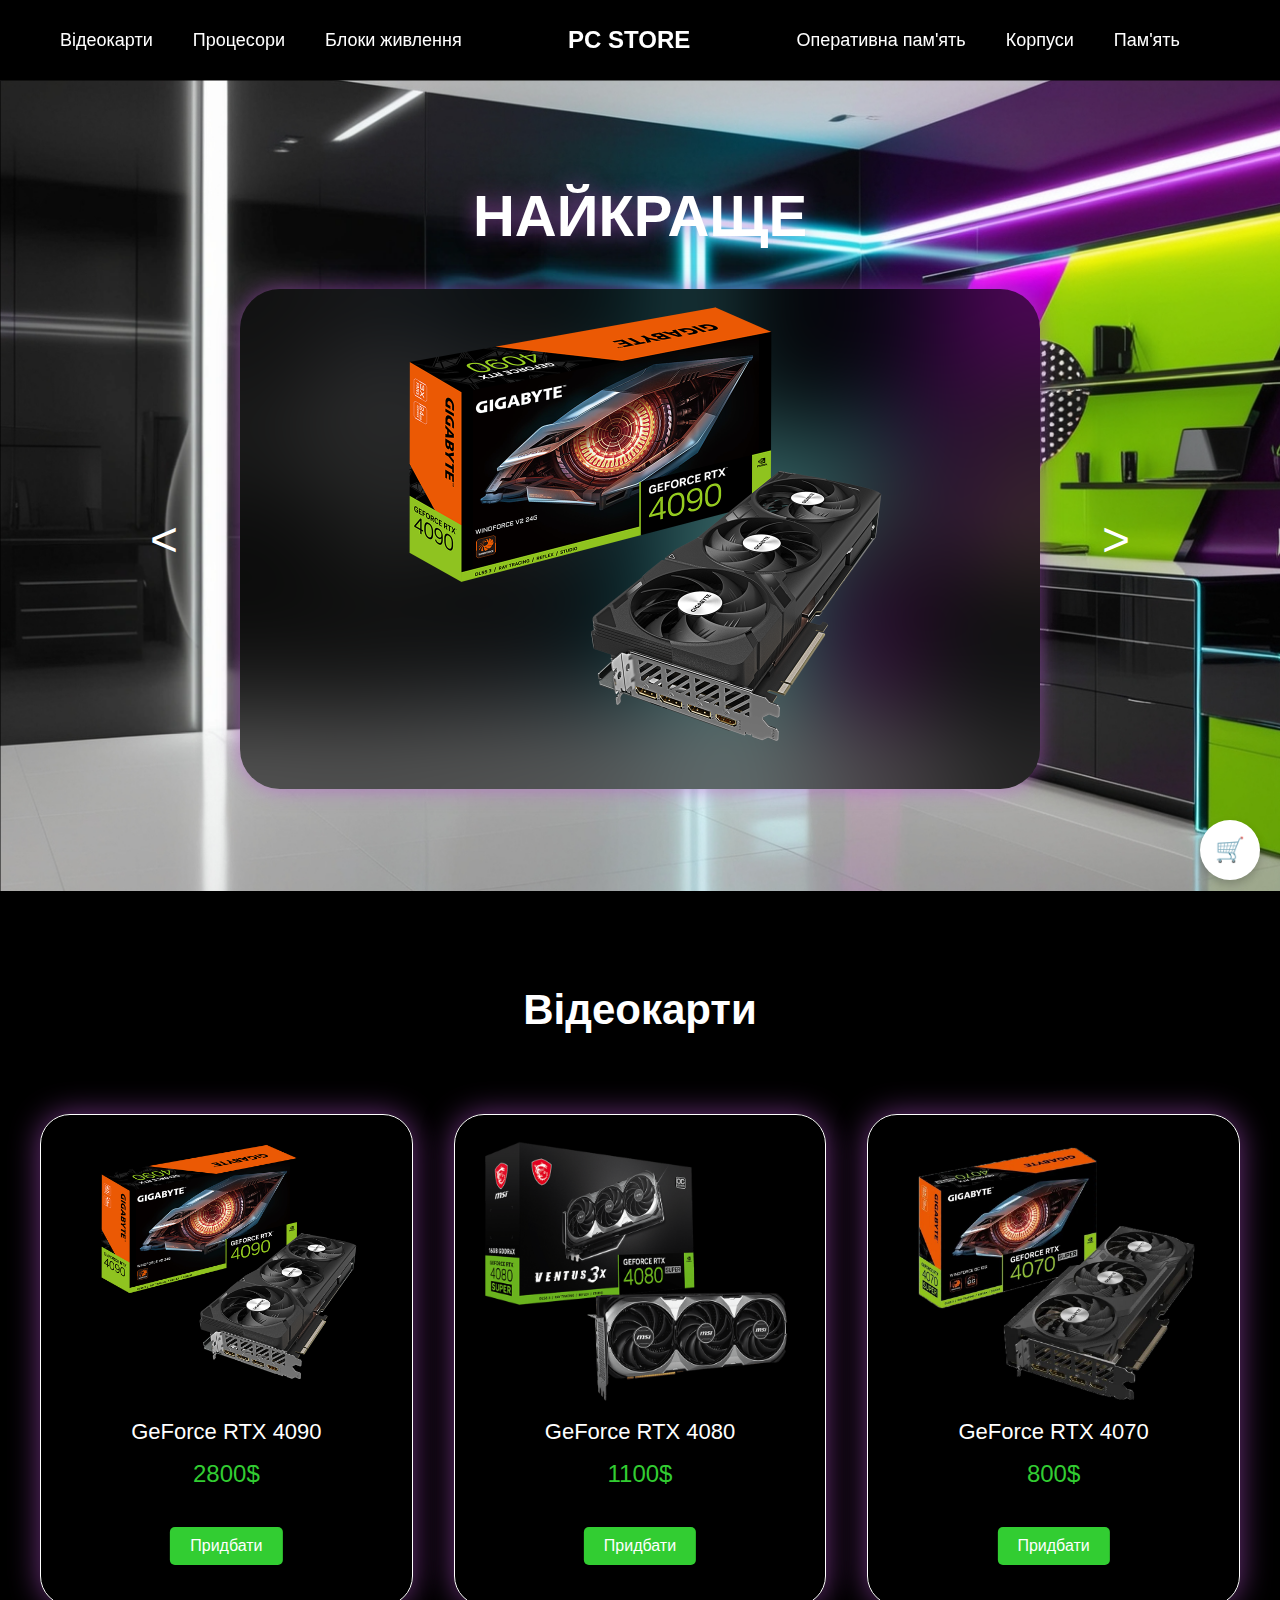
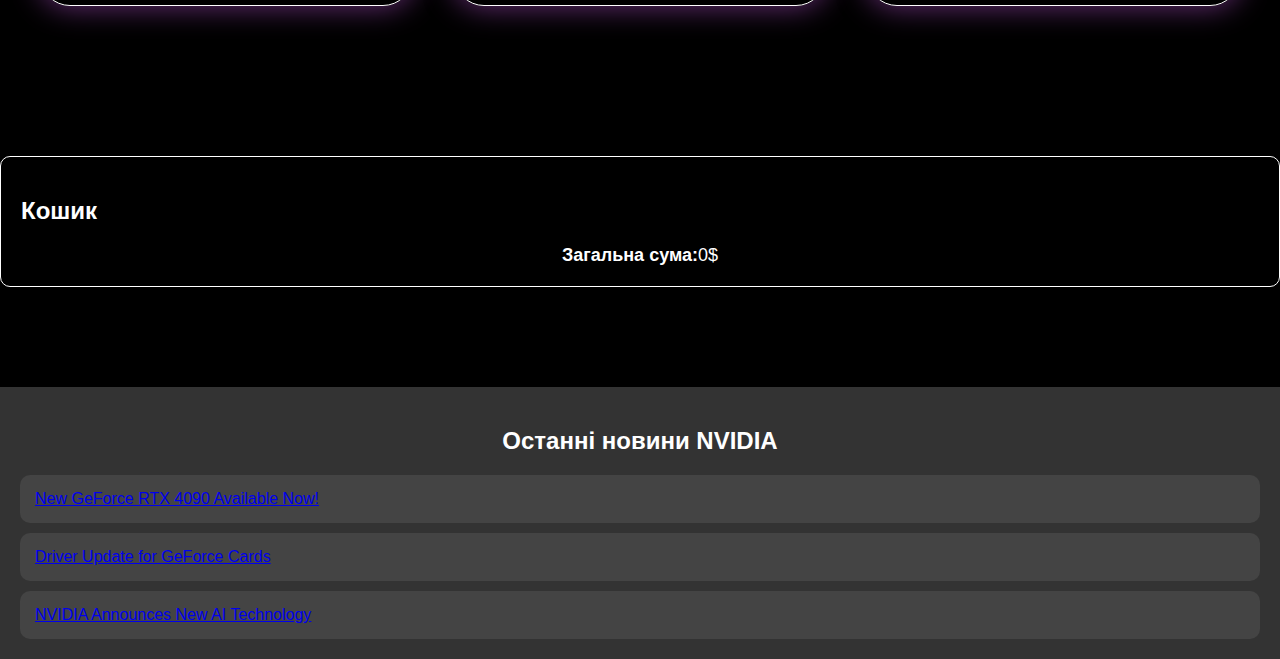
<file: IDZ/index.html>
<!DOCTYPE html>
<html lang="uk">
<head>
    <meta charset="UTF-8">
    <meta name="viewport" content="width=device-width, initial-scale=1.0">
    <title>PC STORE</title>
    <link rel="stylesheet" href="shop.css">
    <script src="database.js" defer></script>
    <script src="shop.js" defer></script>
</head>
<body>

    <div class="navbar">
        <a href="#videocards" style="padding-left: 40px">Відеокарти</a>
        <a href="#processors">Процесори</a>
        <a href="#psu">Блоки живлення</a>
        <span class="logo">PC STORE</span>
        <a href="#ram">Оперативна пам'ять</a>
        <a href="#cases">Корпуси</a>
        <a href="#memory">Пам'ять</a>
    </div>

    <div class="hero-section">
        <div class="title">НАЙКРАЩЕ</div>
        <div class="carousel-container">
            <div class="carousel">
                <img src="images/rtx4090.png" alt="Slide 1" class="slide active">
                <img src="images/i9_14900kf.png" alt="Slide 2" class="slide">
                <img src="images/asus_rog_strix_1000g.png" alt="Slide 3" class="slide">
                <img src="images/kingston_ddr5_64gb_2x32gb_6000mhz.png" alt="Slide 4" class="slide">
                <img src="images/JONSBO_MOD_3_mini_White.png" alt="Slide 5" class="slide">
                <img src="images/kingston_fury_renegade_3d_nand_tlc_1tb.png" alt="Slide 6" class="slide">
            </div>
            <span class="arrow left">&lt;</span>
            <span class="arrow right">&gt;</span>
        </div>
    </div>

    <div id="tabs">
        <div id="videocards" class="tab-content">
            <h2>Відеокарти</h2>
            <div class="product-grid" data-category="videocards"></div>
        </div>

        <div id="processors" class="tab-content" style="display: none;">
            <h2>Процесори</h2>
            <div class="product-grid" data-category="processors"></div>
        </div>

        <div id="psu" class="tab-content" style="display: none;">
            <h2>Блоки живлення</h2>
            <div class="product-grid" data-category="psu"></div>
        </div>

        <div id="ram" class="tab-content" style="display: none;">
            <h2>Оперативна пам'ять</h2>
            <div class="product-grid" data-category="ram"></div>
        </div>

        <div id="cases" class="tab-content" style="display: none;">
            <h2>Корпуси</h2>
            <div class="product-grid" data-category="cases"></div>
        </div>

        <div id="memory" class="tab-content" style="display: none;">
            <h2>Пам'ять</h2>
            <div class="product-grid" data-category="memory"></div>
        </div>
    </div>

    <div id="cart" class="cart-section">
        <h2>Кошик</h2>
        <div id="cart-items"></div>
        <div class="cart-total">
            <strong>Загальна сума:</strong> <span id="cart-total">0</span>$
        </div>
    </div>

    <div id="news-section">
        <h2>Останні новини NVIDIA</h2>
        <div id="news-feed"></div>
    </div>

    <button id="floating-cart-btn">
        🛒 <span id="cart-count"></span>
    </button>

</body>
</html>
</file>
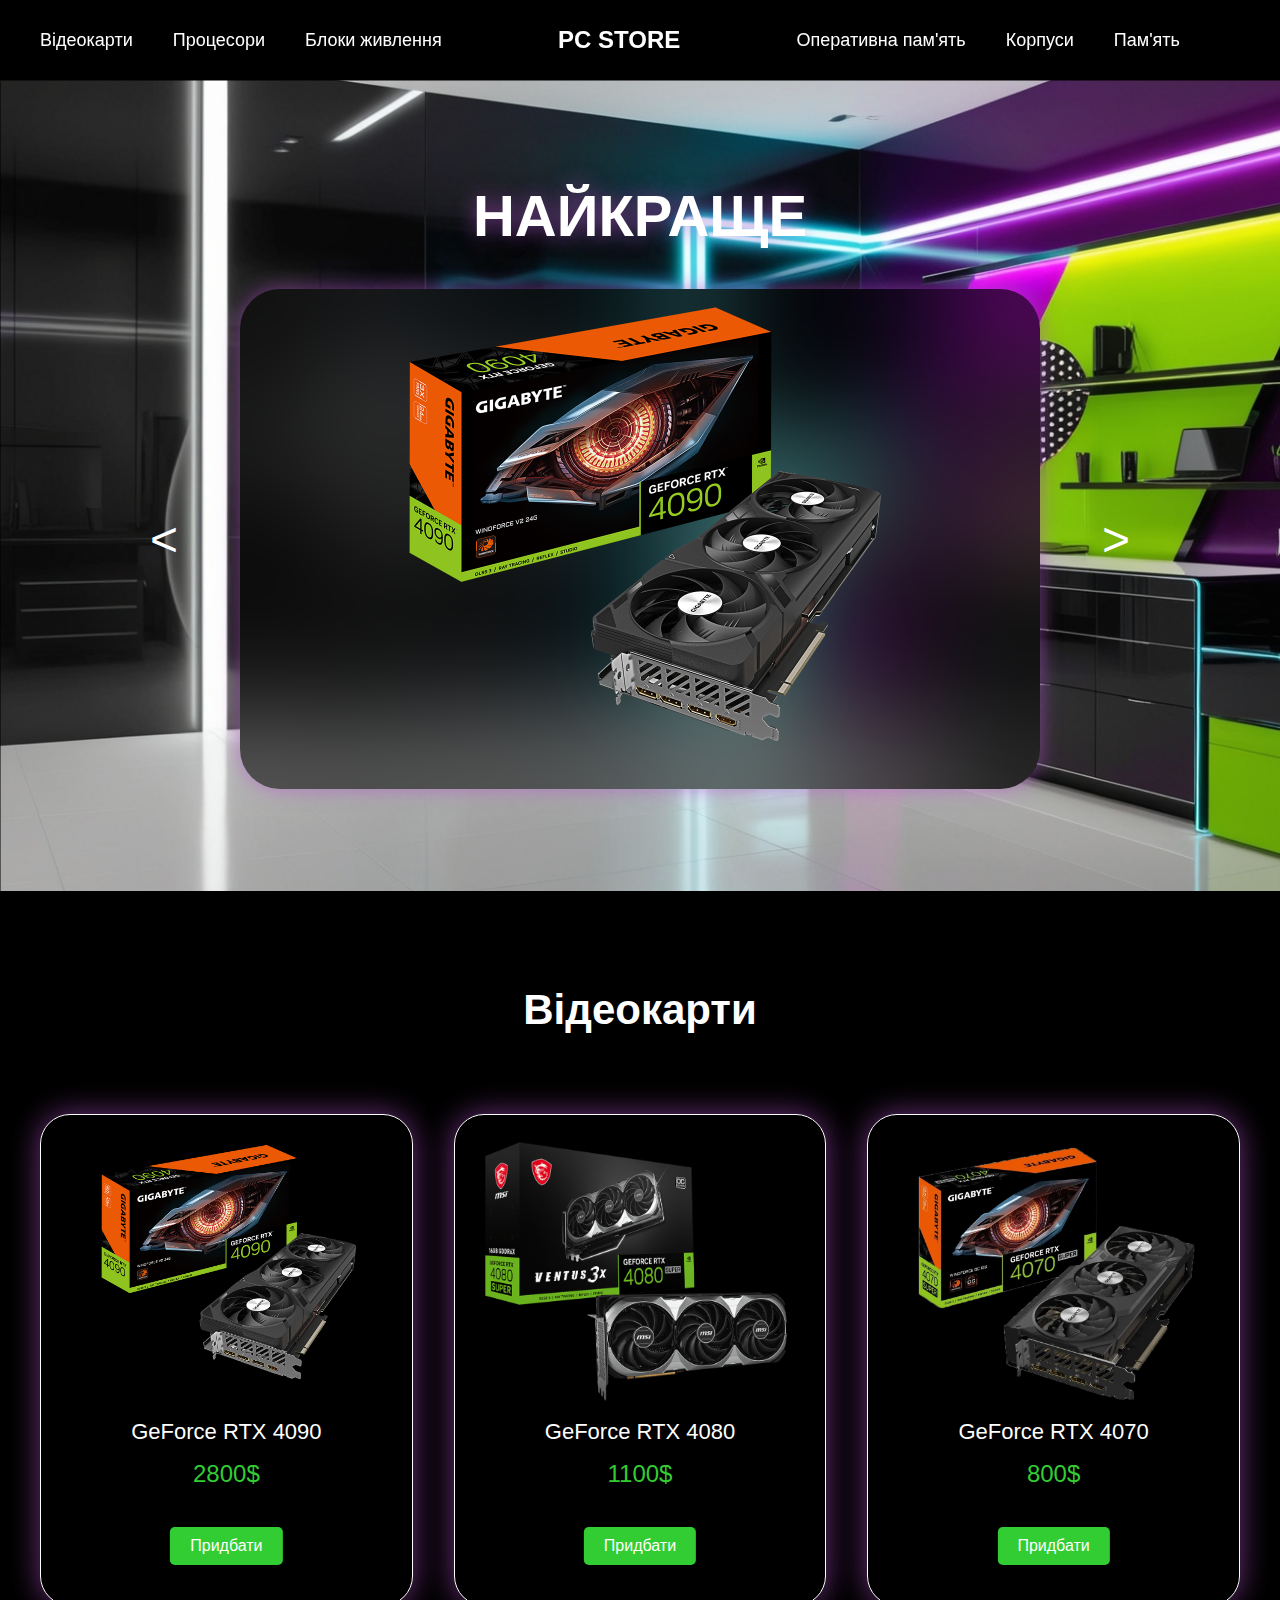
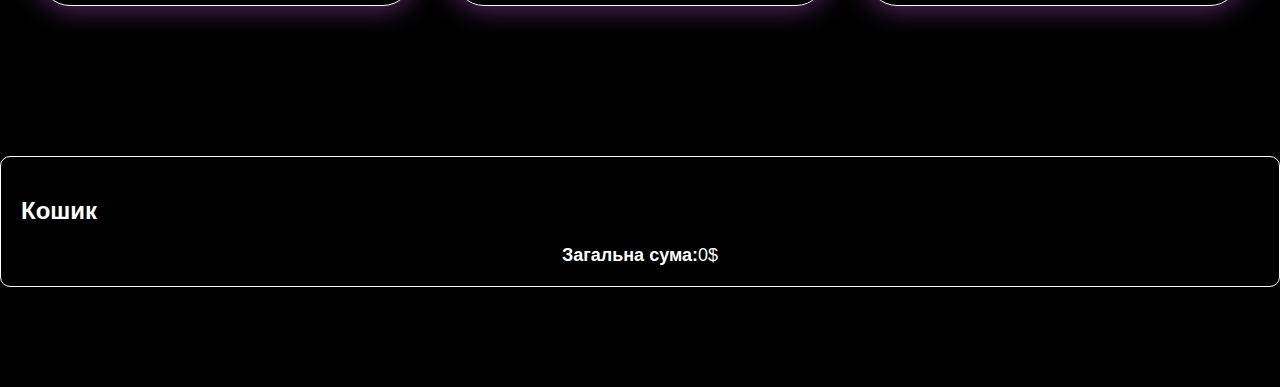
<file: IDZ/shop.html>
<!DOCTYPE html>
<html lang="uk">
<head>
    <meta charset="UTF-8">
    <meta name="viewport" content="width=device-width, initial-scale=1.0">
    <title>PC STORE</title>
    <link rel="stylesheet" href="shop.css">
    <script src="database.js" defer></script> <!-- Подключение базы данных товаров -->
    <script src="shop.js" defer></script> <!-- Подключение основного JS -->
</head>
<body>

    <!-- Навигация -->
    <div class="navbar">
        <a href="#videocards">Відеокарти</a>
        <a href="#processors">Процесори</a>
        <a href="#psu">Блоки живлення</a>
        <span class="logo">PC STORE</span>
        <a href="#ram">Оперативна пам'ять</a>
        <a href="#cases">Корпуси</a>
        <a href="#memory">Пам'ять</a>
    </div>

    <!-- Секция слайдера -->
    <div class="hero-section">
        <div class="title">НАЙКРАЩЕ</div>
        <div class="carousel-container">
            <div class="carousel">
                <img src="images/rtx4090.png" alt="Slide 1" class="slide active">
                <img src="images/rtx4090.png" alt="Slide 2" class="slide">
                <img src="images/rtx4090.png" alt="Slide 3" class="slide">
            </div>
            <span class="arrow left">&lt;</span>
            <span class="arrow right">&gt;</span>
        </div>
    </div>

    <div id="tabs">
        <!-- Видеокарты -->
        <div id="videocards" class="tab-content">
            <h2>Відеокарти</h2>
            <div class="product-grid" data-category="videocards">
                <!-- Карточки товаров для видеокарт будут добавлены через JS -->
            </div>
        </div>

        <!-- Процессоры -->
        <div id="processors" class="tab-content" style="display: none;">
            <h2>Процесори</h2>
            <div class="product-grid" data-category="processors">
                <!-- Карточки товаров для процессоров будут добавлены через JS -->
            </div>
        </div>

        <!-- Блоки питания -->
        <div id="psu" class="tab-content" style="display: none;">
            <h2>Блоки живлення</h2>
            <div class="product-grid" data-category="psu">
                <!-- Карточки товаров для блоков питания будут добавлены через JS -->
            </div>
        </div>

        <!-- Добавьте другие категории по необходимости -->
    </div>

    <!-- Секция корзины -->
    <div id="cart" class="cart-section">
        <h2>Кошик</h2>
        <div id="cart-items">
            <!-- Товары в корзине будут добавляться через JS -->
        </div>
        <div class="cart-total">
            <strong>Загальна сума:</strong> <span id="cart-total">0</span>$
        </div>
    </div>

</body>
</html>
</file>
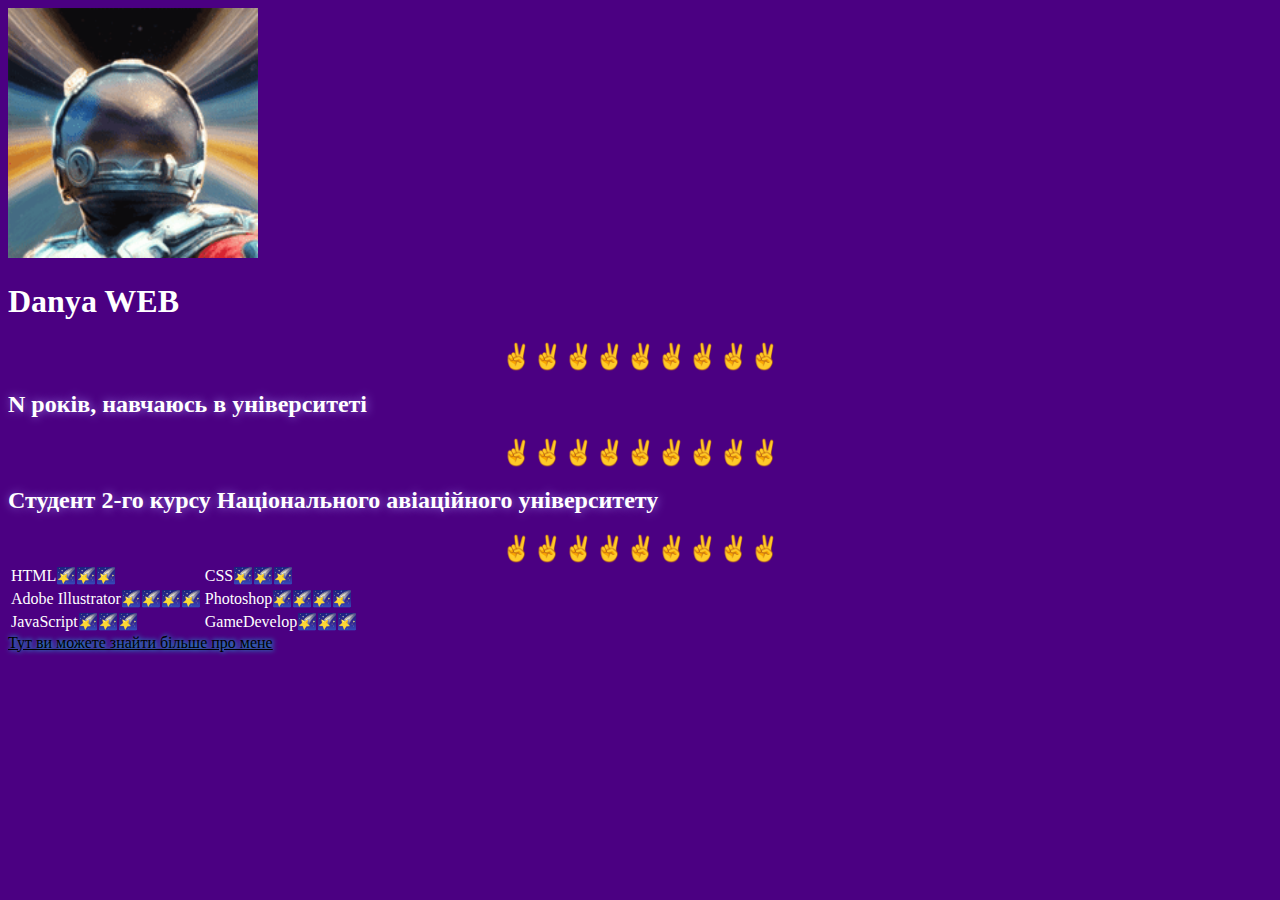
<file: Laba1-3/Laba1.html>
<!DOCTYPE html>
<html>
<head>
	<link rel="stylesheet" type="text/css" href="style.css">
	<meta charset="utf-8">
	<meta name="viewport" content="width=device-width, initial-scale=1">
	<title>Персональна сторінка Данила</title>
</head>
<body>
	<img src="images/avatar.gif">
	<h1>Danya WEB</h1>
	<p class="star">✌✌✌✌✌✌✌✌✌</p>
	<h2>N років, навчаюсь в університеті</h2>
	<p class="star">✌✌✌✌✌✌✌✌✌</p>
	<h2>Студент 2-го курсу Національного авіаційного університету</h2>
	<p class="star">✌✌✌✌✌✌✌✌✌</p>
	<table>
		<tr>
			<td>HTML🌠🌠🌠</td>
			<td>CSS🌠🌠🌠</td>
		</tr>
		<tr>
			<td>Adobe Illustrator🌠🌠🌠🌠</td>
			<td>Photoshop🌠🌠🌠🌠</td>
		</tr>
		<tr>
			<td>JavaScript🌠🌠🌠</td>
			<td>GameDevelop🌠🌠🌠</td>
		</tr>
	</table>
	<a href="file:///D:\unik\web\Laba1-3\Laba1_page1.html">Тут ви можете знайти більше про мене</a>
</body>
</html>
</file>
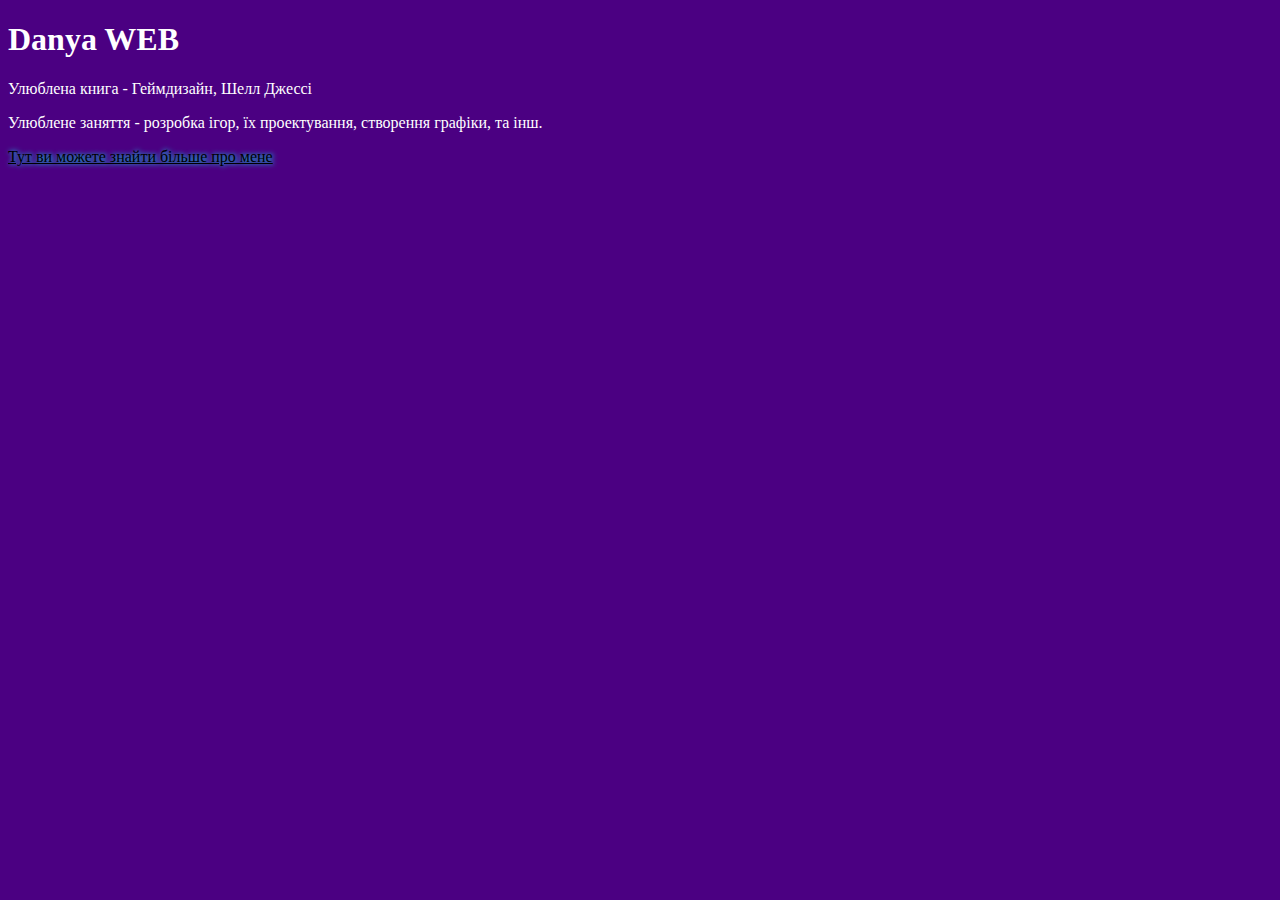
<file: Laba1-3/Laba1_page1.html>
<!DOCTYPE html>
<html>
<head>
	<link rel="stylesheet" type="text/css" href="style.css">
	<meta charset="utf-8">
	<meta name="viewport" content="width=device-width, initial-scale=1">
	<title>Друга сторінка</title>
</head>
<body>
	<h1>Danya WEB</h1>
	<p>Улюблена книга - Геймдизайн, Шелл Джессі</p>
	<p>Улюблене заняття - розробка ігор, їх проектування, створення графіки, та інш.</p>
	<a href="file:///D:\unik\web\Laba1-3\Laba1_page2.html">Тут ви можете знайти більше про мене</a>
</body>
</html>
</file>
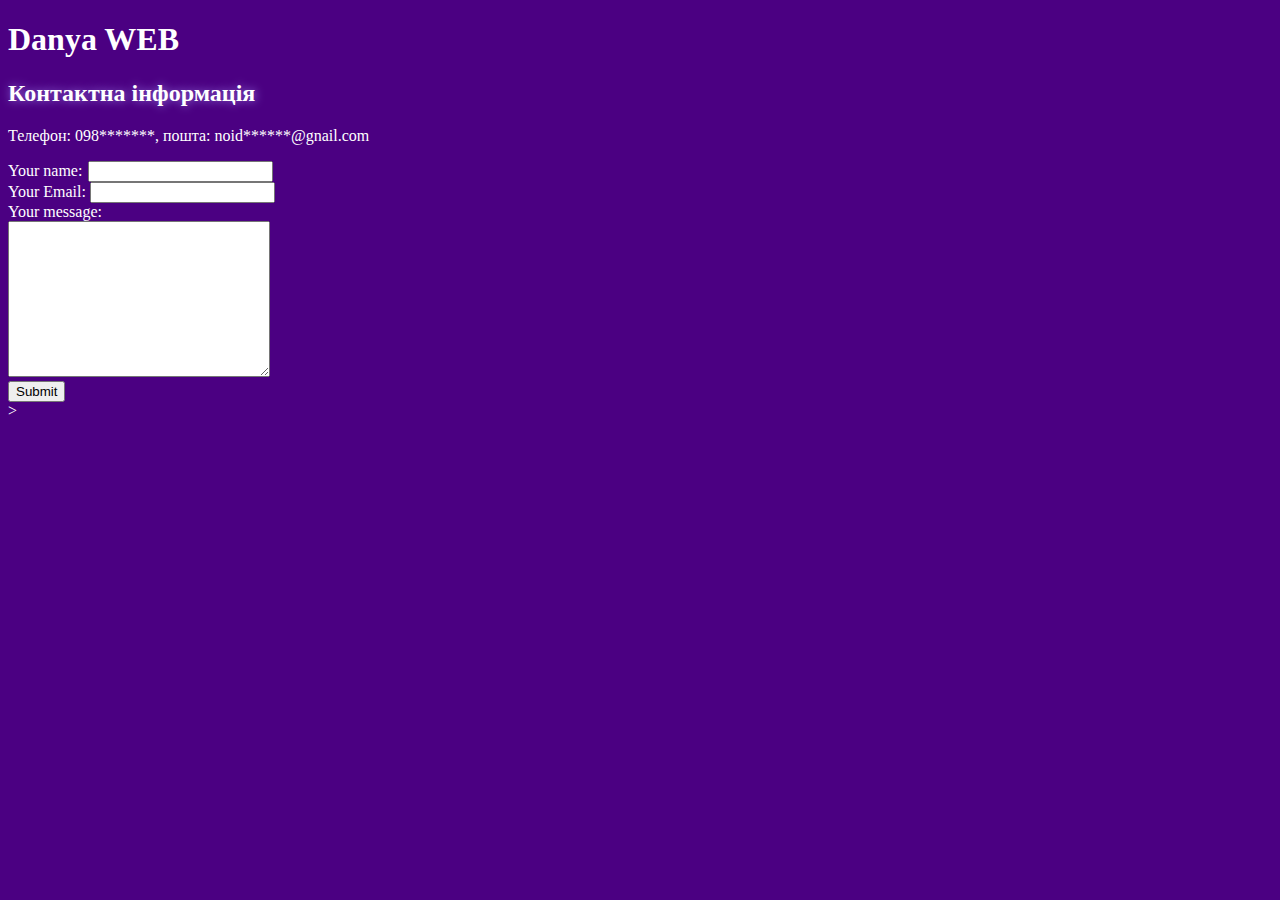
<file: Laba1-3/Laba1_page2.html>
<!DOCTYPE html>
<html>
<head>
	<link rel="stylesheet" type="text/css" href="style.css">
	<meta charset="utf-8">
	<meta name="viewport" content="width=device-width, initial-scale=1">
	<title>Третя сторінка</title>
</head>
<body>
	<h1>Danya WEB</h1>
	<h2>Контактна інформація</h2>	
	<p>Телефон: 098*******, пошта: noid******@gnail.com</p>
		<form class="" action="page2.html" method="post">
			<label for="">Your name:</label>
			<input class="input-margin" type="text" name="">
			<br>
			<label for="">Your Email:</label>
			<input type="email" name="">
			<br>
			<label for="">Your message:</label>
			<br>
			<textarea name="name" rows="10" cols="30"></textarea>
			<br>
			<input type="submit" name="">
		</form>
</body>
</html>>
</file>
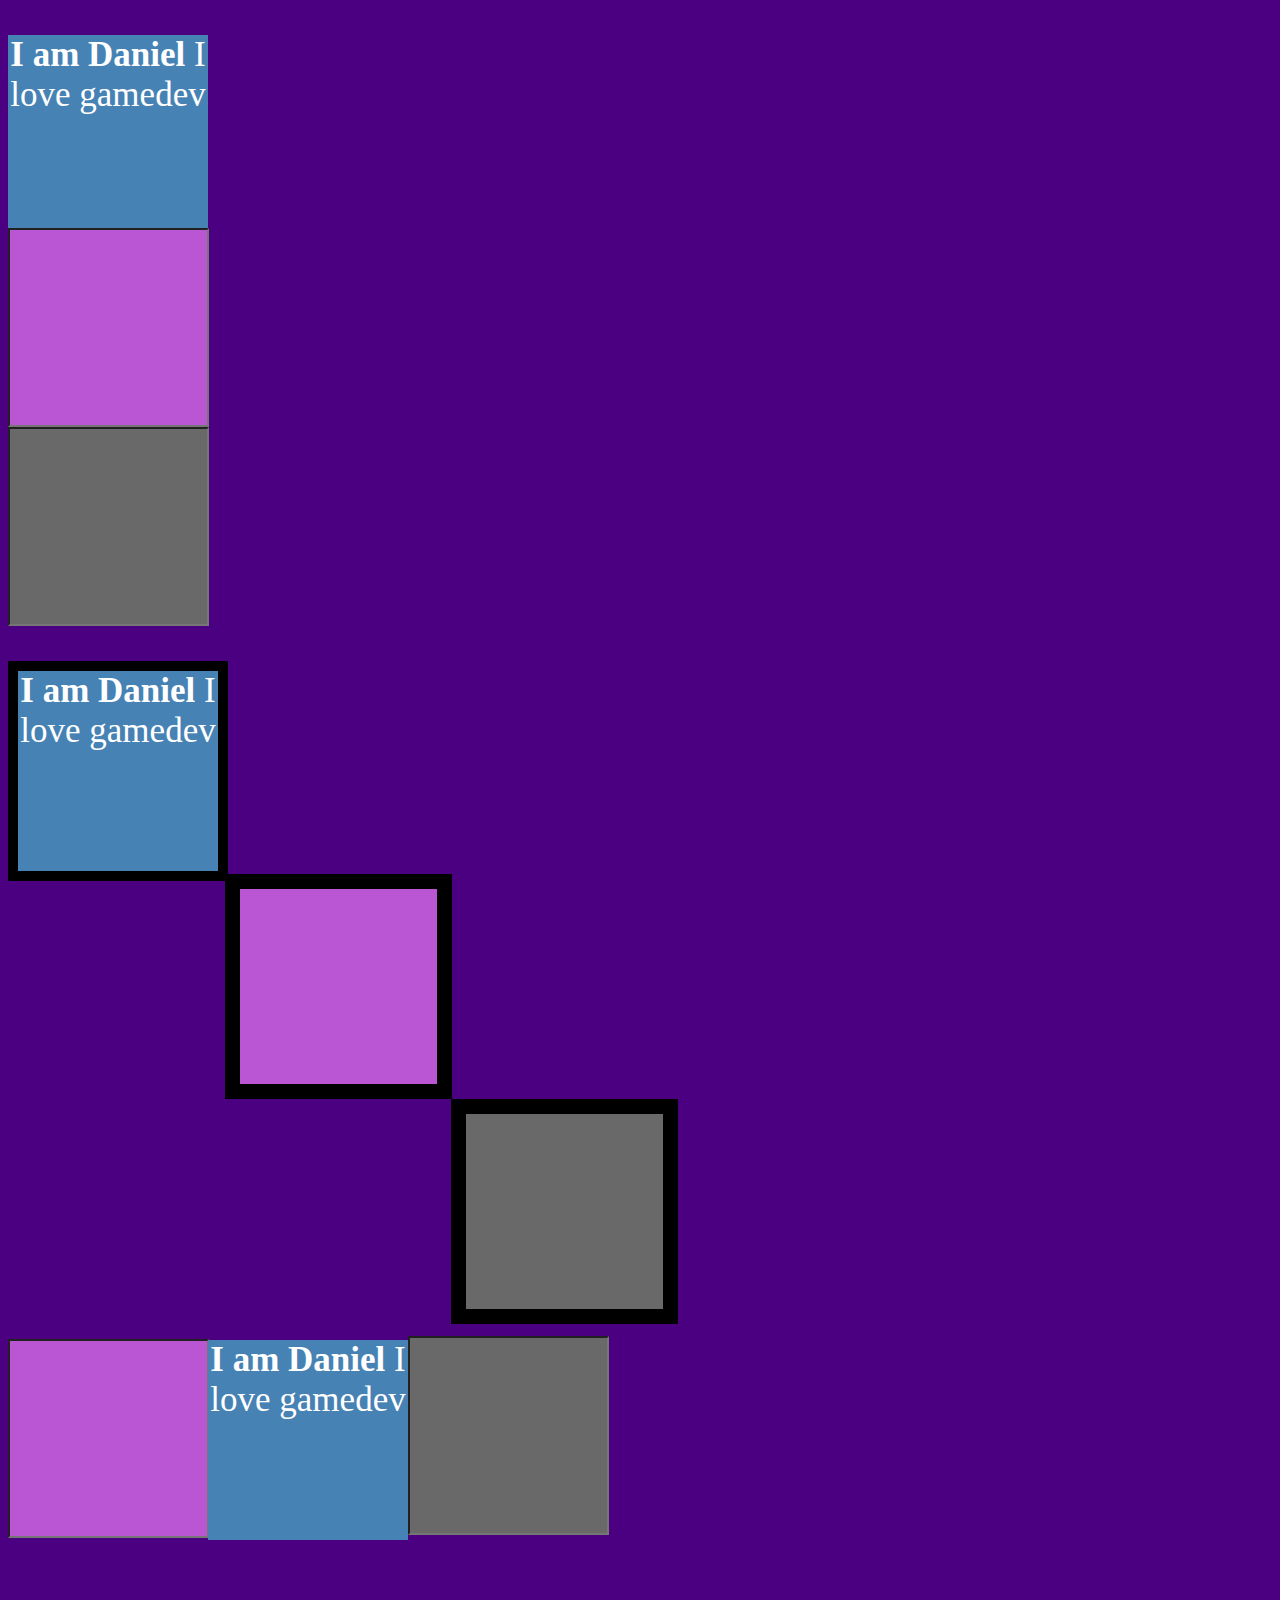
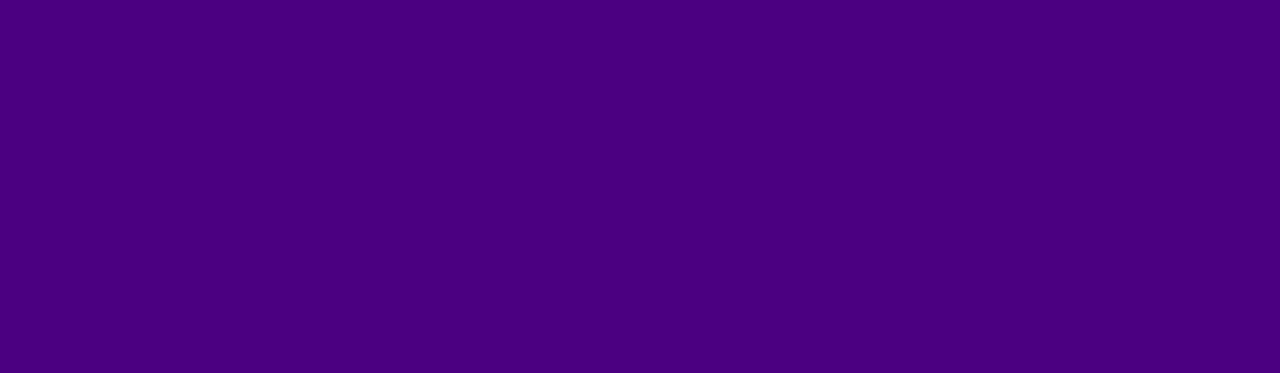
<file: Laba4/Laba4.html>
<!DOCTYPE html>
<html>
<head>
	<link rel="stylesheet" type="text/css" href="style.css">
	<meta charset="utf-8">
	<meta name="viewport" content="width=device-width, initial-scale=1">
	<title>Blocks</title>
</head>
<body>
	<div>
		<p class="block1"><b>I am Daniel</b> I love gamedev</p>
		<br>
		<input class="block2" type="text" name="">
		<br>
		<input class="block3" type="text" name="">
	</div>

	<div>
		<p class="block4"><b>I am Daniel</b> I love gamedev</p>
		<br>
		<input class="block5" type="text" name="">
		<br>
		<input class="block6" type="text" name="">
	</div>

	<div class="margin-div">
		<input class="block8" type="text" name="">
		<br>
		<p class="block7"><b>I am Daniel</b> I love gamedev</p>
		<br>
		<input class="block9" type="text" name="">
	</div>
</body>
</html>
</file>
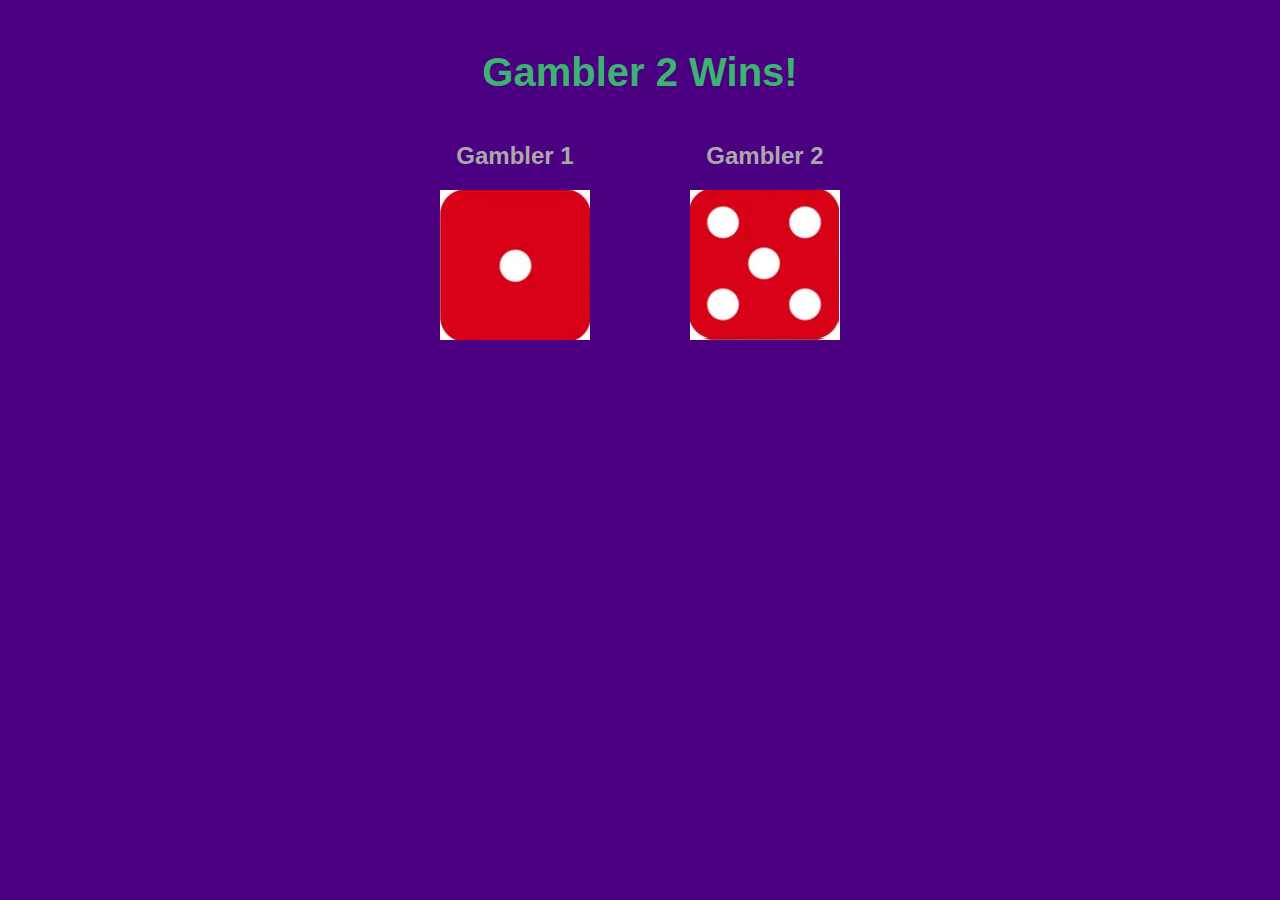
<file: Laba6/dices.html>
<!DOCTYPE html>
<html lang="en">
<head>
    <meta charset="UTF-8">
    <meta name="viewport" content="width=device-width, initial-scale=1.0">
    <title>Dice Game</title>
    <link rel="stylesheet" href="dices_style.css">
</head>
<body>
    <div class="container">
        <h1 id="title">Refresh to Roll the Dice!</h1>
        <div class="dice">
            <div class="player">
                <h2>Gambler 1</h2>
                <img id="dice1" class="dice-image" src="" alt="Dice">
            </div>
            <div class="player">
                <h2>Gambler 2</h2>
                <img id="dice2" class="dice-image" src="" alt="Dice">
            </div>
        </div>
    </div>
    <script src="dices_script.js"></script>
</body>
</html>
</file>
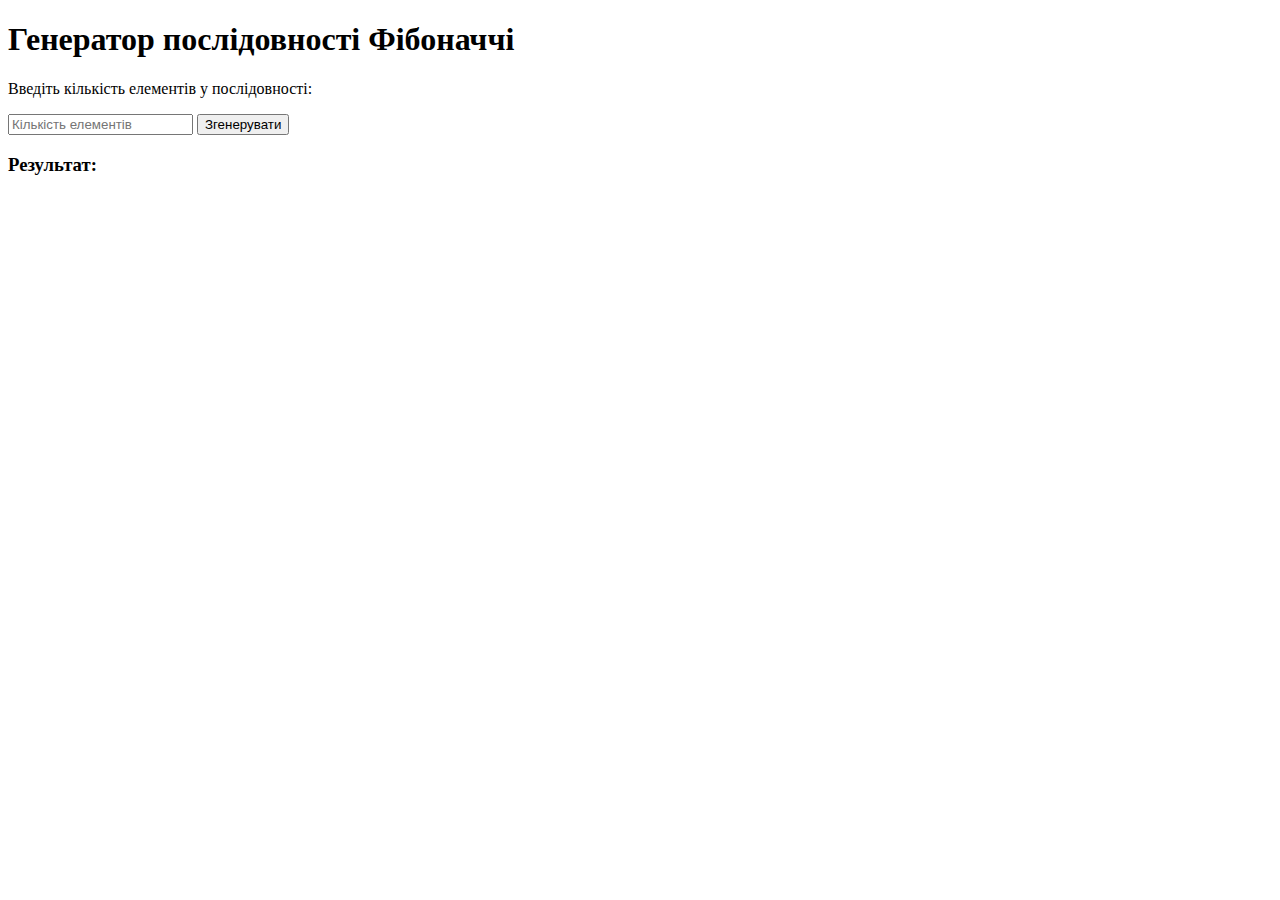
<file: Laba6/fibonaci.html>
<!DOCTYPE html>
<head>
    <meta charset="utf-8">
    <meta name="viewport" content="width=device-width, initial-scale=1">
    <title>Послідовність Фібоначчі</title>
</head>
<body>
    <h1>Генератор послідовності Фібоначчі</h1>
    <p>Введіть кількість елементів у послідовності:</p>
    <input type="number" id="fibCount" min="1" placeholder="Кількість елементів">
    <button onclick="generateFibonacci()">Згенерувати</button>

    <h3>Результат:</h3>
    <p id="result"></p>

    <script>
        function fibonacci(n) {
            let sequence = [];

            // Якщо n менше або рівно 0, повертаємо пустий масив
            if (n <= 0) {
                return sequence;
            }

            // Перший елемент завжди 0
            sequence.push(0);

            // Якщо потрібно більше одного елемента, додаємо 1
            if (n > 1) {
                sequence.push(1);
            }

            // Генерація наступних елементів
            for (let i = 2; i < n; i++) {
                sequence.push(sequence[i - 1] + sequence[i - 2]);
            }

            return sequence;
        }

        function generateFibonacci() {
            let fibCount = document.getElementById("fibCount").value;
            fibCount = parseInt(fibCount);

            // Генеруємо послідовність Фібоначчі
            let sequence = fibonacci(fibCount);

            // Виводимо результат у консоль
            console.log(sequence);

            // Виводимо результат на сторінку
            document.getElementById("result").textContent = sequence.join(", ");
        }
    </script>
</body>
</html>
</file>
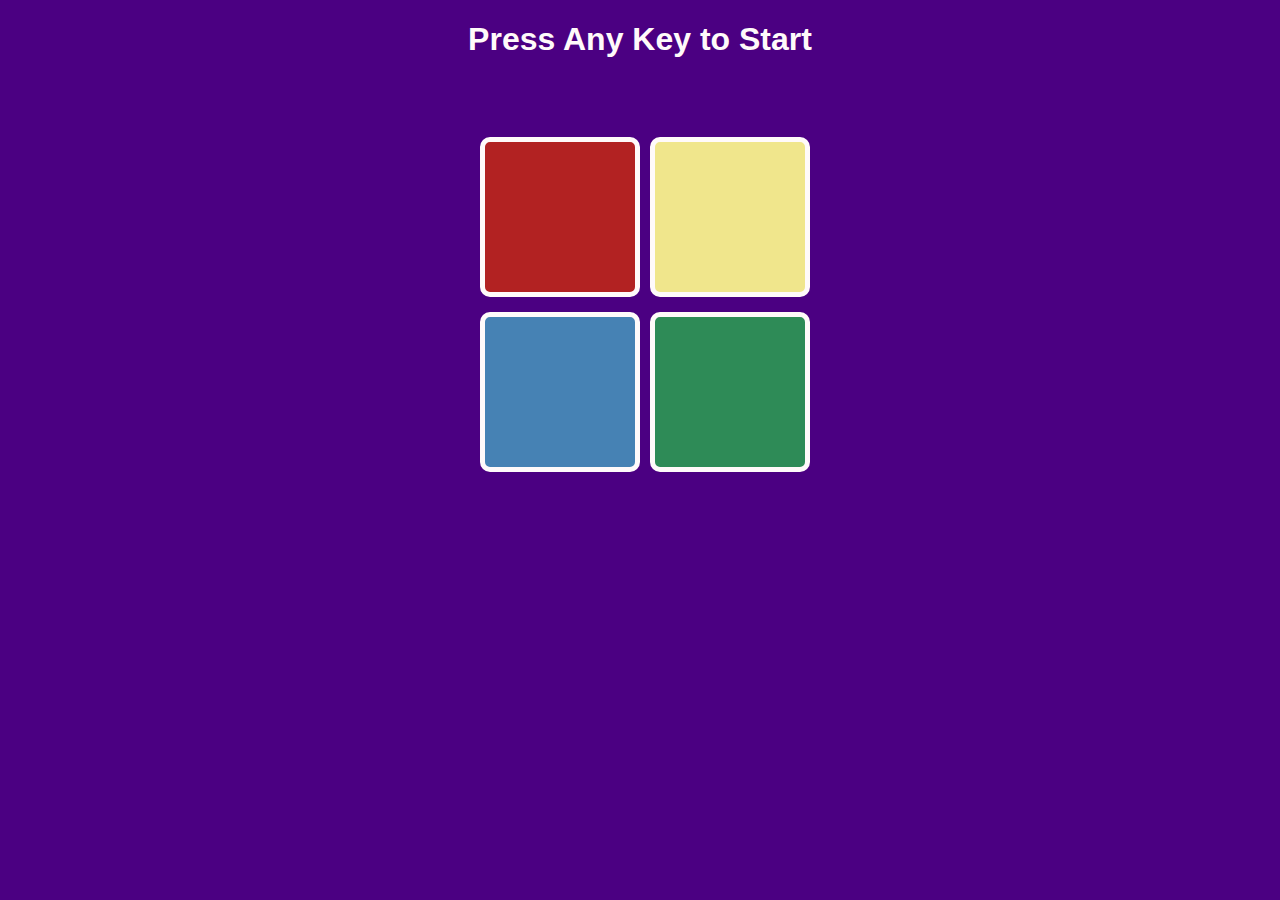
<file: Laba7/game/Laba7.html>
<!DOCTYPE html>
<head>
    <link rel="stylesheet" type="text/css" href="game_style.css">
    <meta charset="utf-8">
    <meta name="viewport" content="width=device-width, initial-scale=1">
    <title>Color Memory Game</title>

</head>
<body>
    <h1>Press Any Key to Start</h1>
    <div class="container">
        <div class="row">
            <div id="red" class="btn"></div>
            <div id="blue" class="btn" style="margin-top: 15px;"></div>
        </div>
        <div class="row">
            <div id="yellow" class="btn"></div>
            <div id="green" class="btn" style="margin-top: 15px;"></div>
        </div>
    </div>

    <script src="https://code.jquery.com/jquery-3.6.0.min.js"></script>
    <script src="game_script.js"></script>
</body>
</html>
</file>
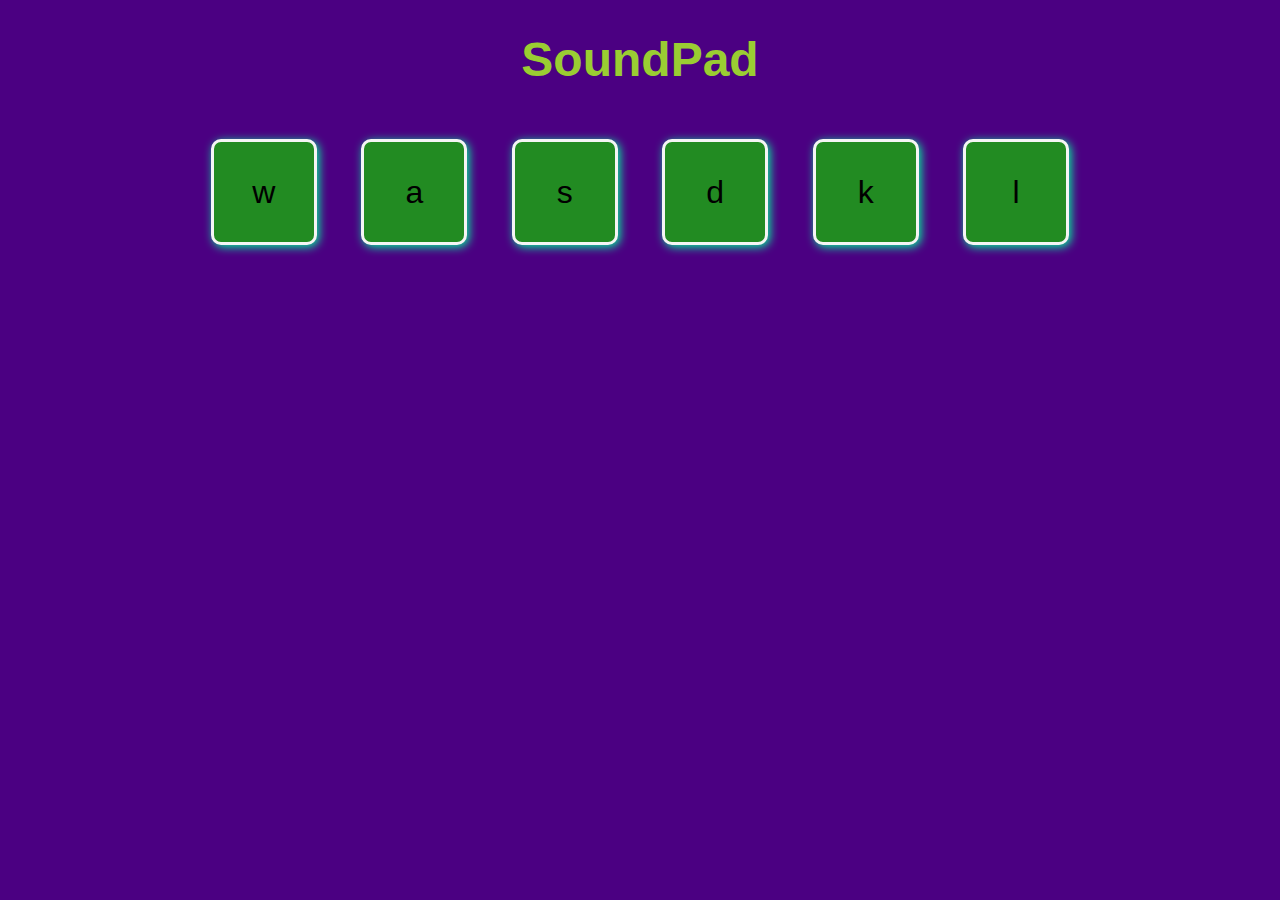
<file: Laba7/sound_buttons/sound_buttons.html>
<!DOCTYPE html>
<html lang="en">
<head>
    <meta charset="UTF-8">
    <meta name="viewport" content="width=device-width, initial-scale=1.0">
    <title>Sounds of Music</title>
    <style>
        body {
            text-align: center;
            background-color: #4B0082;
            font-family: 'Arial', sans-serif;
        }
        h1 {
            font-size: 3rem;
            color: #9ACD32;
        }
        .key {
            display: inline-block;
            width: 100px;
            height: 100px;
            margin: 20px;
            border: 3px solid whitesmoke;
            border-radius: 10px;
            box-shadow: 2px 2px 10px #00FA9A;
            font-size: 2rem;
            line-height: 100px;
            cursor: pointer;
            background-color: #228B22;
            transition: background-color 0.3s ease;
        }
        .key:active, .pressed {
            background-color: #6165bd;
            color: whitesmoke;
        }
        .made-with {
            margin-top: 50px;
            font-size: 1.2rem;
            color: #7e57c2;
        }
    </style>
</head>
<body>

    <h1>SoundPad</h1>
    <div class="key" data-key="w">w</div>
    <div class="key" data-key="a">a</div>
    <div class="key" data-key="s">s</div>
    <div class="key" data-key="d">d</div>
    <div class="key" data-key="k">k</div>
    <div class="key" data-key="l">l</div>

    <script src="sound_buttons_script.js"></script>
</body>
</html>
</file>
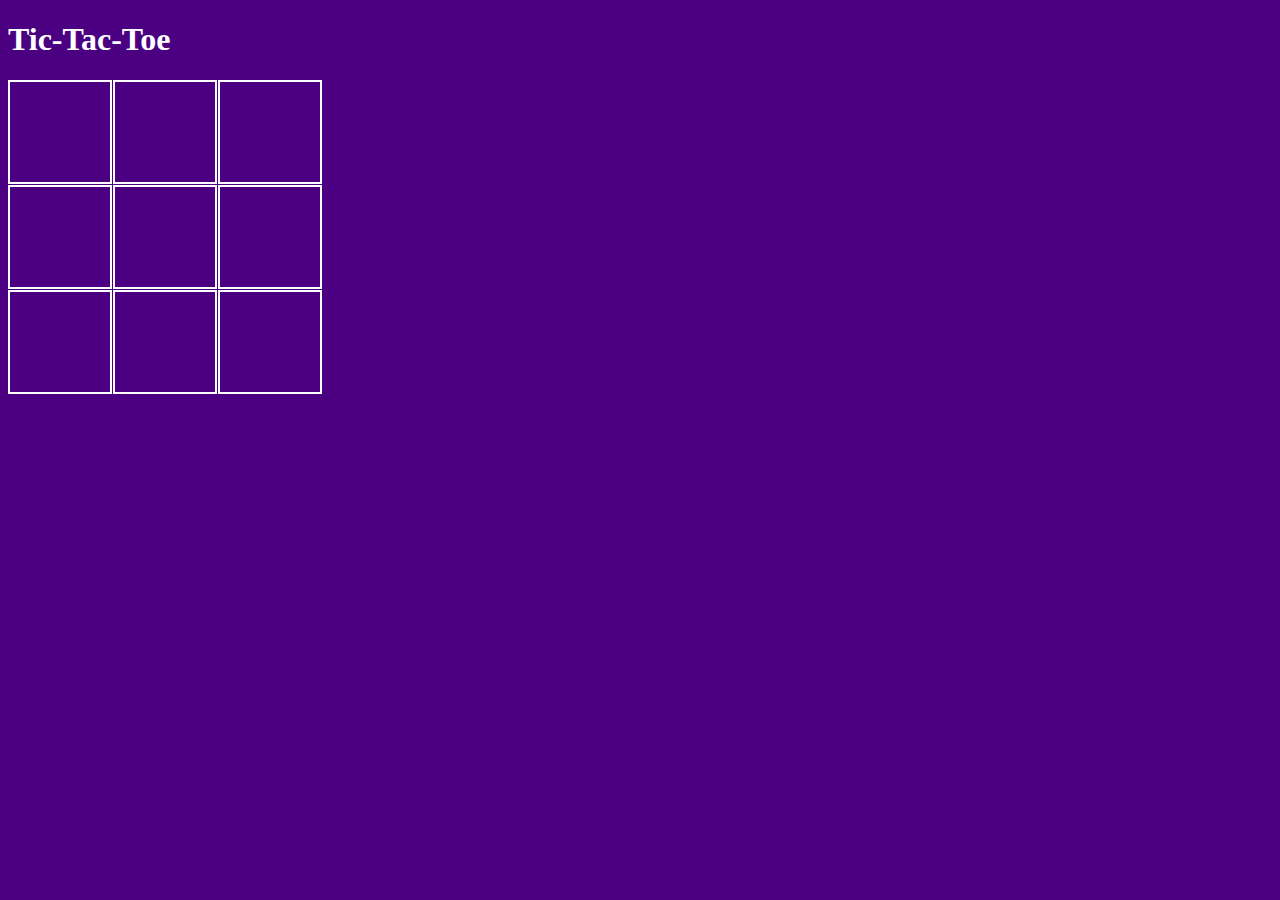
<file: Laba7/tic_tac_toe/tic_tac_toe.html>
<!DOCTYPE html>
<head>
    <meta charset="utf-8">
    <meta name="viewport" content="width=device-width, initial-scale=1">
    <title>Tic-Tac-Toe</title>
    <style>
        body {
            background-color: #4B0082;
            color: white;
        }
        .grid {
            display: grid;
            grid-template-columns: repeat(3, 100px);
            grid-template-rows: repeat(3, 100px);
            gap: 5px;
        }
        .cell {
            width: 100px;
            height: 100px;
            display: flex;
            align-items: center;
            justify-content: center;
            font-size: 48px;
            border: 2px solid white;
            cursor: pointer;
        }
        .message {
            margin-top: 20px;
            font-size: 24px;
            color: #00FF7F;
        }
    </style>
</head>
<body>

    <h1>Tic-Tac-Toe</h1>
    <div class="grid">
        <div class="cell" data-index="0"></div>
        <div class="cell" data-index="1"></div>
        <div class="cell" data-index="2"></div>
        <div class="cell" data-index="3"></div>
        <div class="cell" data-index="4"></div>
        <div class="cell" data-index="5"></div>
        <div class="cell" data-index="6"></div>
        <div class="cell" data-index="7"></div>
        <div class="cell" data-index="8"></div>
    </div>
    <div class="message"></div>

    <script src="tic_tac_toe_script.js"></script>
</body>
</html>
</file>
<file: IDZ/shop.css>
body {
    margin: 0;
    font-family: Arial, sans-serif;
    background-color: black;
    color: white;
    padding-top: 80px;
}

.navbar {
    background-color: #00000080;
    height: 80px;
    position: fixed;
    top: 0;
    left: 0;
    width: 100%;
    z-index: 1000;
    display: flex;
    align-items: center;
    justify-content: space-between;
}
.navbar a {
    color: white;
    text-decoration: none;
    padding: 0 20px;
    font-size: 18px;
    transition: text-shadow 0.2s ease;
}
.navbar a:hover {
    color: #00BFFF;
    text-shadow: 0px 0px 10px #00BFFF;
}
.logo {
    font-size: 24px;
    font-weight: bold;
    text-transform: uppercase;
    margin: 0 auto;
}
.navbar a:first-child {
    margin-left: 20px;
}
.navbar a:last-child {
    margin-right: 80px;
}

.hero-section {
    height: 90vh;
    background-image: url('images/artwork.png');
    background-size: cover;
    display: flex;
    justify-content: center;
    align-items: center;
    flex-direction: column;
    padding-bottom: 1px;
}
.hero-section .title {
    font-size: 58px;
    font-weight: bold;
    margin-bottom: 40px;
    text-shadow: 0px 0px 20px rgba(181, 81, 208, 0.6);
}
.carousel-container {
    position: relative;
    width: 800px;
    height: 500px;
    margin: 0 auto;
}
.carousel {
    position: relative;
    width: 800px;
    height: 500px;
    border-radius: 40px;
    box-shadow: 0px 0px 20px rgba(181, 81, 208, 0.6);
    overflow: hidden;
    backdrop-filter: blur(50px);
    background-color: rgba(0, 0, 0, 0.5);
    margin: 0 auto;
}
.slide {
    position: absolute;
    top: 0;
    left: 0;
    width: 100%;
    height: 100%;
    object-fit: contain;
    opacity: 0;
    transition: opacity 1s ease-in-out;
    visibility: hidden;
}
.slide.active {
    opacity: 1;
    visibility: visible;
}
.arrow {
    position: absolute;
    top: 50%;
    transform: translateY(-50%);
    font-size: 48px;
    color: white;
    cursor: pointer;
    z-index: 10;
    padding: 10px;
    border-radius: 50%;
}
.arrow.left {
    left: -100px;
}
.arrow.right {
    right: -100px;
}

.tab-content h2 {
    text-align: center;
    font-size: 42px;
    margin-bottom: 80px;
}

.product-grid {
    display: flex;
    flex-wrap: wrap;
    justify-content: space-between;
    gap: 40px;
    margin: 0 auto;
    max-width: 1200px;
}
.product-card {
    flex: 0 0 calc(30.9% - 40px);
    border: 1px solid white;
    border-radius: 30px;
    padding: 20px;
    text-align: center;
    transition: transform 0.3s ease;
    box-shadow: 0px 0px 30px rgba(181, 81, 208, 0.6);
    position: relative;
    height: 450px;
}
.product-card:hover {
    transform: scale(1.03);
}
.product-card img {
    width: 100%;
    height: 60%;
    object-fit: contain;
    border-radius: 10px;
    margin-bottom: 10px;
}
.product-card .name {
    font-size: 22px;
    margin-bottom: 15px;
}
.product-card .price {
    color: limegreen;
    font-size: 24px;
    margin: 10px 0;
}
.product-card .buy-btn {
    padding: 10px 20px;
    background-color: limegreen;
    color: white;
    border-radius: 5px;
    text-decoration: none;
    transition: background-color 0.3s ease;
    position: absolute;
    bottom: 40px;
    left: 50%;
    transform: translateX(-50%);
    white-space: nowrap;
}
.product-card .buy-btn:hover {
    background-color: #B551D0;
}

.tab-content {
    padding-top: 60px;
    padding-bottom: 100px;
}

.cart-section {
    margin-top: 50px;
    margin-bottom: 100px;
    border: 1px solid white;
    padding: 20px;
    background-color: rgba(0, 0, 0, 0.7);
    border-radius: 10px;
}
.cart-section h2 {
    margin-bottom: 20px;
}
#cart-items {
    margin-bottom: 20px;
}
.cart-item {
    display: flex;
    justify-content: space-between;
    align-items: center;
    margin-bottom: 10px;
}
.cart-item span {
    margin-right: 10px;
}
.cart-total {
    font-size: 18px;
    margin-top: 20px;
    display: flex;
    justify-content: space-between;
    width: fit-content;
    margin-left: auto;
    margin-right: auto;
}
.cart-remove {
    background-color: red;
    color: white;
    border: none;
    padding: 5px 10px;
    cursor: pointer;
    border-radius: 5px;
}
.cart-remove:hover {
    background-color: darkred;
}

#floating-cart-btn {
    position: fixed;
    bottom: 20px;
    right: 20px;
    background-color: #FFFFFF;
    color: black;
    border: none;
    border-radius: 50%;
    width: 60px;
    height: 60px;
    font-size: 24px;
    box-shadow: 0 4px 8px rgba(0, 0, 0, 0.2);
    cursor: pointer;
    z-index: 1000;
    display: flex;
    align-items: center;
    justify-content: center;
}

#cart-count {
    position: absolute;
    top: 5px;
    right: 5px;
    background-color: red;
    color: white;
    font-size: 14px;
    width: 20px;
    height: 20px;
    border-radius: 50%;
    display: none;
    align-items: center;
    justify-content: center;
}

#news-section {
    padding: 20px;
    background-color: #333;
    color: white;
}

#news-section h2 {
    text-align: center;
    margin-bottom: 20px;
}

#news-feed {
    display: flex;
    flex-direction: column;
    gap: 10px;
}

.news-item {
    background-color: #444;
    padding: 15px;
    border-radius: 10px;
    transition: background-color 0.3s;
}

.news-item:hover {
    background-color: #555;
}
</file>
<file: Laba1-3/style.css>
body {
	background-color: #4B0082;
	font-family: cursive;
	color: #ffffff;
}
img {
	height: 250px;
	width: 250px;
}
.star {
	text-align: center;
	margin: auto;
	font-size: 25px;
}
h2 {
	text-shadow: #9370DB 1px 0 10px;
}
.input-margin {
	margin-left: 2px;
}
a {
    color: #000000;
    text-shadow: #00FFFF 1px 0 5px;
}

a:hover {
    color: #B0E0E6;
}
</file>
<file: Laba4/style.css>
body {
	background-color: #4B0082;
	font-family: cursive;
	color: #ffffff;
}
.block1 {
	margin-bottom: -25px;
	font-size: 35px;
	text-align: center;
	background-color: #4682B4;
	height: 200px;
	width: 200px;

}
.block2 {
	font-size: 35px;
	text-align: center;
	background-color: #BA55D3;
	height: 193px;
	width: 193px;
}
.block3 {
	font-size: 35px;
	text-align: center;
	background-color: #696969;
	height: 193px;
	width: 193px;
}

.block4 {
	margin-bottom: -25px;
	font-size: 35px;
	text-align: center;
	background-color: #4682B4;
	height: 200px;
	width: 200px;
	border: 10px solid black;

}
.block5 {
	font-size: 35px;
	text-align: center;
	background-color: #BA55D3;
	height: 193px;
	width: 193px;
	position: relative;
	left: 217px;
	border: 15px solid black;
}
.block6 {
	font-size: 35px;
	text-align: center;
	background-color: #696969;
	height: 193px;
	width: 193px;
	position: relative;
	left: 443px;
	border: 15px solid black;
}

.block7 {
	margin-bottom: -25px;
	font-size: 35px;
	text-align: center;
	background-color: #4682B4;
	height: 200px;
	width: 200px;
	position: relative;
	left: 200px;
	top: -233px;
}
.block8 {
	font-size: 35px;
	text-align: center;
	background-color: #BA55D3;
	height: 193px;
	width: 193px;
}
.block9 {
	font-size: 35px;
	text-align: center;
	background-color: #696969;
	height: 193px;
	width: 193px;
	position: relative;
	left: 400px;
	top: -430px;
}
.margin-div {
	margin-top: 15px;
}
</file>
<file: Laba6/dices_style.css>
body {
    text-align: center;
    background-color: #4B0082;
    color:#A9A9A9;
    font-family: 'Arial', sans-serif;
}

.container {
    margin-top: 50px;
}

.dice {
    display: flex;
    justify-content: center;
    align-items: center;
    margin-top: 20px;
}

.player {
    margin: 0 50px;
}

.dice-image {
    width: 150px;
    height: 150px;
}

#title {
    font-size: 40px;
    color: #3CB371;
}
</file>
<file: Laba7/game/game_style.css>
body {
    text-align: center;
    font-family: Arial, sans-serif;
    background-color: #4B0082;
}

.container {
    display: grid;
    grid-template-columns: repeat(2, 150px); 
    grid-gap: 20px; 
    justify-content: center; 
    align-items: center; 
    height: 50vh; 
    margin: auto;
}

.btn {
    width: 150px; 
    height: 150px; 
    cursor: pointer;
    border: 5px solid #FFFAFA;
    border-radius: 10px;
    transition: opacity 0.3s;
}

.btn:active {
    opacity: 0.3;
}

#red { background-color: #B22222; }
#blue { background-color: #4682B4; }
#yellow { background-color: #F0E68C; }
#green { background-color: #2E8B57; }

h1 {
    color: #FFFAFA;
}
</file>
